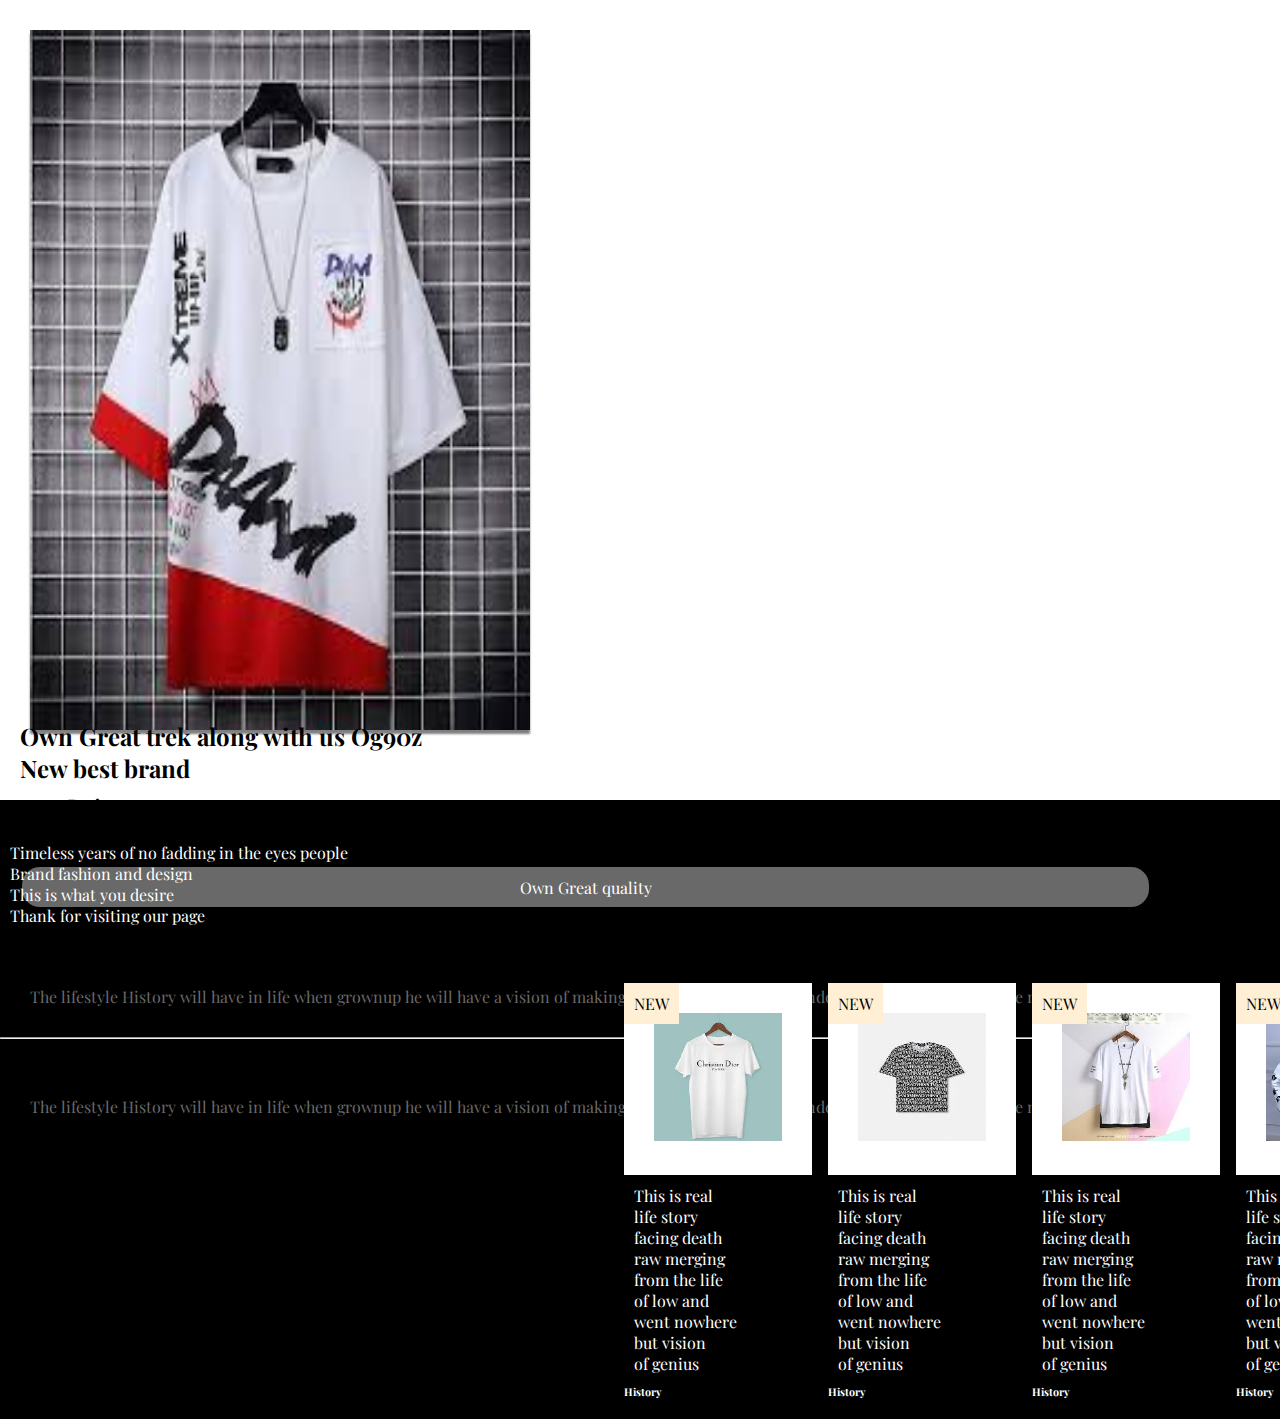
<file: check.html>
<!DOCTYPE html>
<html>

<head>
   <meta charset="UTF-8">
   <meta name="viewport" content="width=device-width, initial-scale=1">
   <link rel="stylesheet" href="style.css">
   <title></title>
</head>

<body class="for">
   <article>
      

   <section class="fat">
      
         
    <div class="shot">
       

      
        <div class="map">
          <img src="images (2) (8).jpeg" alt="" loading>
         </div>   
      
    
         
         

      <div class="along">
         <div class="div3">
              <h2>Own Great trek along with us Og90z<br>New best brand</h2> 
              <p><b>2023 Designer</b></p>
         </div>
         
         
         <div class="container">
         <div class="buttons">
      <p>Own Great quality</p> 
         </div>  
         </div>

         
         <div class="victory">
           <h5>History store</h5> 
                    <p class="victoryp">The lifestyle History will have in life when grownup he will have a vision of making victory one day he will underetand life and stand to be man of his own  </p>
         </div>
         

         <hr>
         
                  <div class="victory">
           <h5>Victory</h5> 
              <p class="victoryp">The lifestyle History will have in life when grownup he will have a vision of making victory one day he will underetand life and stand to be man of his own  </p>
         </div>
         

         </div>

         
         </div>



    </div>
      
         
         </section>
                
                 <h2>The new brand of the company clothes of these year design quality and greatest fashion</h2>
         <p>Timeless years of no fadding in the eyes people <br> Brand fashion and design <br> This is what you desire<br>Thank for visiting our page </p> 
         <h6>History</h6>
   </article>
         

         
         <div class="peg">
            

<div class="school">
   

           <div>
                     <div class="parent">
            <div>
            <p>NEW</p>  
            
   
         <div class="news">
           <img src="images (16).jpeg" alt="">  
         </div>   
            </div>

      
        

         </div>
                        <p class="cot">This is real <br>life story<br> facing death <br>raw merging<br> from the life <br>of low and<br> went nowhere <br>but vision<br> of genius  </p>
                     <h6 class="x">History</h6>   
  
           </div>


            <div>
                      <div class="parent">
            <p>NEW</p>
            
            <div class="news">
           <img src="images (21).jpeg" alt="">     
            </div>

         </div>
                                          <p class="cot">This is real <br>life story<br> facing death <br>raw merging<br> from the life <br>of low and<br> went nowhere <br>but vision<br> of genius  </p>
                     <h6 class="x">History</h6>                     
            </div>

         <div>
                   <div class="parent">
            <p>NEW</p>
            
            <div class="news">
              <img src="images (26).jpeg" alt="">     
            </div>
      
         </div>
                                  <p class="cot">This is real <br>life story<br> facing death <br>raw merging<br> from the life <br>of low and<br> went nowhere <br>but vision<br> of genius  </p>
                  <h6 class="x">History</h6>                
         </div>

         
            <div>
                      <div class="parent">
            
            <p>NEW</p>
            <div class="news">
          <img src="images (22).jpeg" alt="">     
            </div>

         </div>
                                           <p class="cot">This is real <br>life story<br> facing death <br>raw merging<br> from the life <br>of low and<br> went nowhere <br>but vision<br> of genius  </p>
                    <h6 class="x">History</h6>                       
            </div>      

         
         
</div>
         
         
         

         
         
         
         
      </div>
      <p></p>   

</body>

</html>
</file>
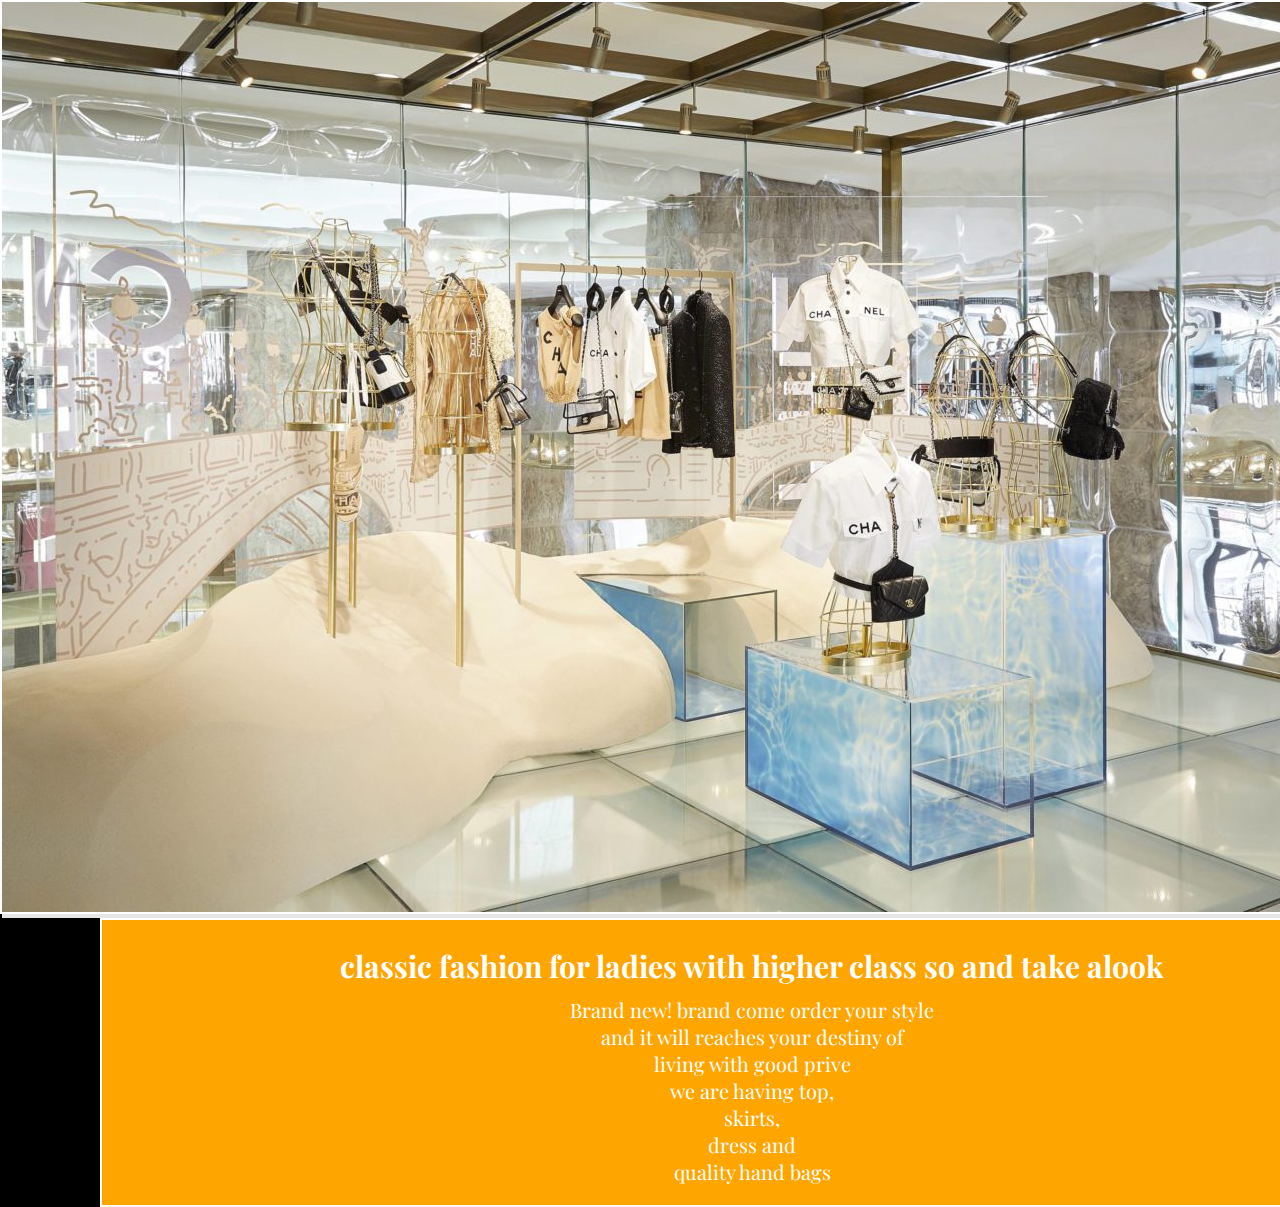
<file: female.html>
<!DOCTYPE html>
<html>

<head>
   <meta charset="UTF-8">
   <meta name="viewport" content="width=device-width, initial-scale=1">
   <link rel="stylesheet" href="style.css">
   <title></title>
</head>

<body class="dee">
  <section class="female">
     <div class="sharp">
        <img src="01_Galeries_Lafayette_Champs-êlysÇes_pictures_by_EugÇnie_Baschet_1_HD-1366x910.jpg" alt="">
        
     </div>
     <div class="rap">
        <div>
                   <h4 class="cee">classic fashion for ladies with higher class so and take alook </h4>
     <p class="kay">Brand new! brand come order your style <br>and it will reaches your destiny of <br>living with good prive <br>we are having top, <br> skirts, <br>dress and <br>quality hand bags</p>  
        </div>

     </div>
   
     
  </section> 

</body>

</html>
</file>
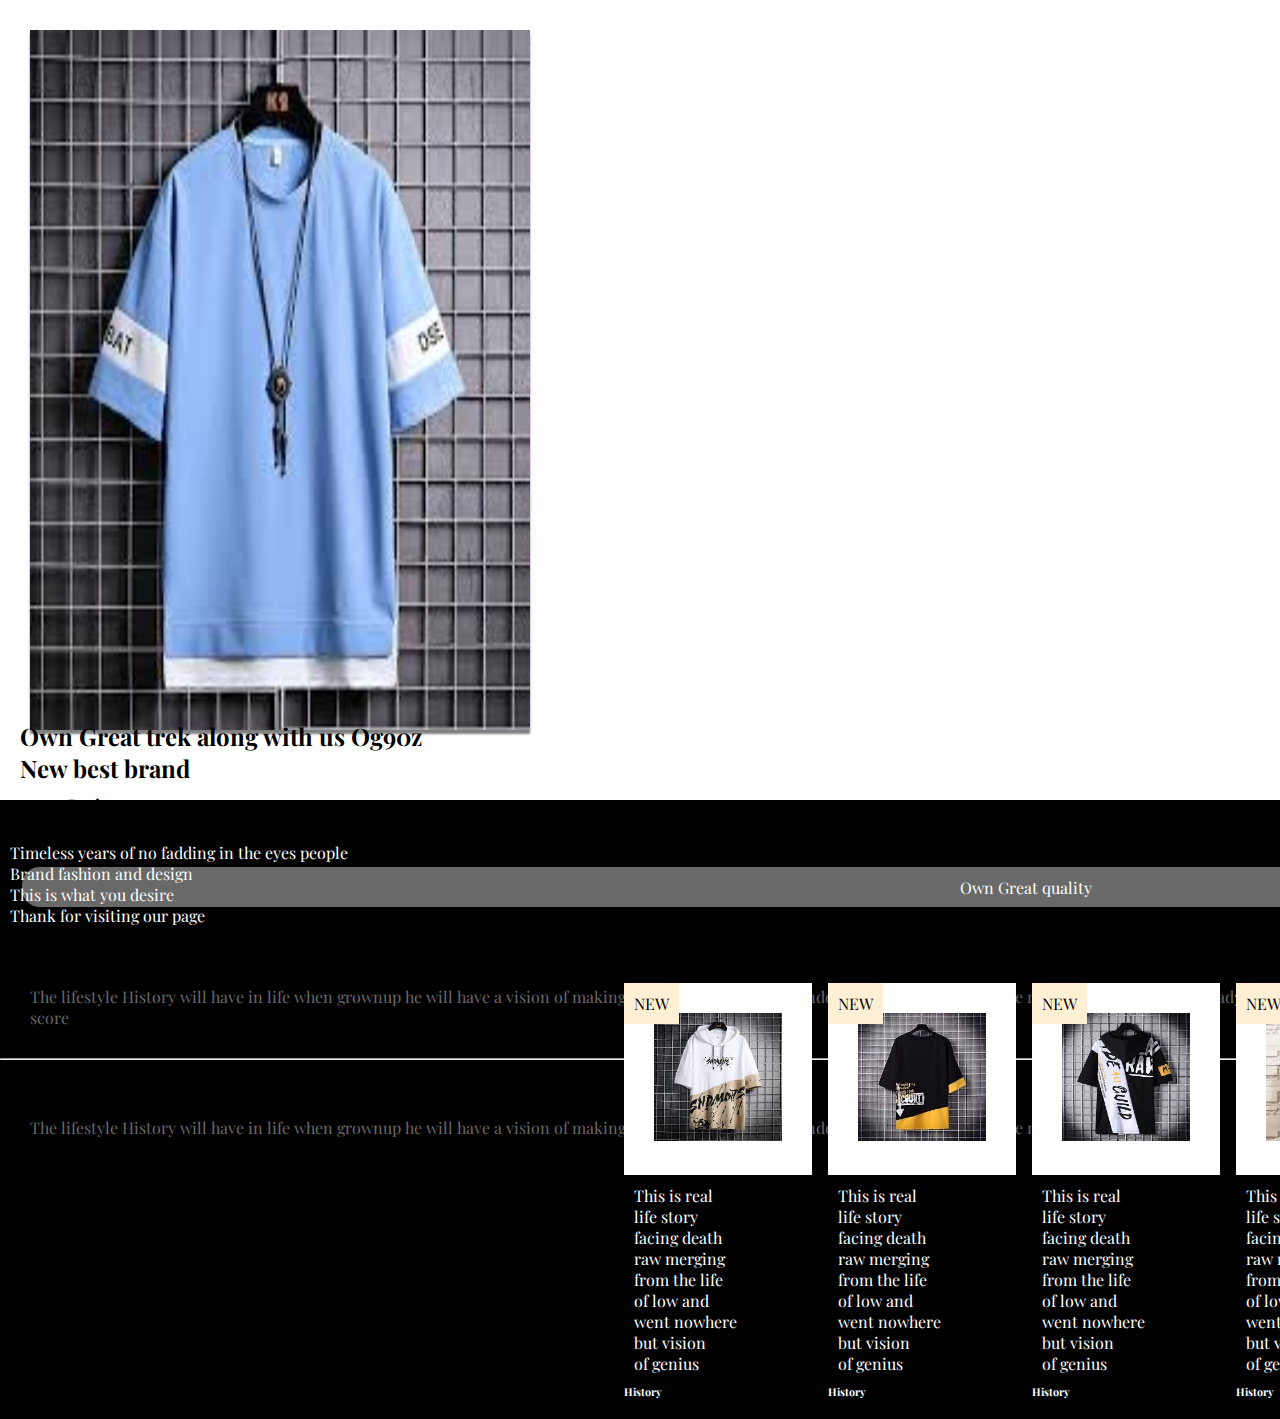
<file: image.html>
<!DOCTYPE html>
<html>

<head>
   <meta charset="UTF-8">
   <meta name="viewport" content="width=device-width, initial-scale=1">
   <link rel="stylesheet" href="style.css">
   <title></title>
</head>

<body class="zbody">
   
   <article>
      

   <section class="fat">
      
         
    <div class="shot">
       

      
        <div class="map">
          <img src="images (1) (19).jpeg" alt="" loading>
         </div>   
      
    
         
         

      <div class="along">
         <div class="div3">
              <h2>Own Great trek along with us Og90z<br>New best brand</h2> 
              <p><b>2023 Designer</b></p>
         </div>
         
         
         <div class="container">
         <div class="buttons">
      <p>Own Great quality</p> 
         </div>  
         </div>

         
         <div class="victory">
           <h5>History store</h5> 
                    <p class="victoryp">The lifestyle History will have in life when grownup he will have a vision of making victory one day he will underetand life and stand to be man of his own, men and lady fashion and which are unique we bring alot of good qualities which can last fod long , the t-shirt are quality score </p>
         </div>
         

         <hr>
         
                  <div class="victory">
           <h5>Victory</h5> 
              <p class="victoryp">The lifestyle History will have in life when grownup he will have a vision of making victory one day he will underetand life and stand to be man of his own  </p>
         </div>
         

         </div>

         
         </div>



    </div>
      
         
         </section>
                
                 <h2>The new brand of the company clothes of these year design quality and greatest fashion</h2>
         <p>Timeless years of no fadding in the eyes people <br> Brand fashion and design <br> This is what you desire<br>Thank for visiting our page </p> 
         <h6>History</h6>
   </article>
         

         
         <div class="peg">
            

<div class="school">
   

           <div>
                     <div class="parent">
            <div>
            <p>NEW</p>  
            
   
         <div class="news">
           <img src="images (2) (16).jpeg" alt="">  
         </div>   
            </div>

      
        

         </div>
                        <p class="cot">This is real <br>life story<br> facing death <br>raw merging<br> from the life <br>of low and<br> went nowhere <br>but vision<br> of genius  </p>
                     <h6 class="x">History</h6>   
  
           </div>


            <div>
                      <div class="parent">
            <p>NEW</p>
            
            <div class="news">
           <img src="images (2) (18).jpeg" alt="">     
            </div>

         </div>
                                          <p class="cot">This is real <br>life story<br> facing death <br>raw merging<br> from the life <br>of low and<br> went nowhere <br>but vision<br> of genius  </p>
                     <h6 class="x">History</h6>                     
            </div>

         <div>
                   <div class="parent">
            <p>NEW</p>
            
            <div class="news">
              <img src="images (2) (21).jpeg" alt="">     
            </div>
      
         </div>
                                  <p class="cot">This is real <br>life story<br> facing death <br>raw merging<br> from the life <br>of low and<br> went nowhere <br>but vision<br> of genius  </p>
                  <h6 class="x">History</h6>                
         </div>

         
            <div>
                      <div class="parent">
            
            <p>NEW</p>
            <div class="news">
          <img src="images (3) (4).jpeg" alt="">     
            </div>

         </div>
                                           <p class="cot">This is real <br>life story<br> facing death <br>raw merging<br> from the life <br>of low and<br> went nowhere <br>but vision<br> of genius  </p>
                    <h6 class="x">History</h6>                       
            </div>      

         
         
</div>
         
         
         

         
         
         
         
      </div>
      <p></p>   



</body>

</html>
</file>
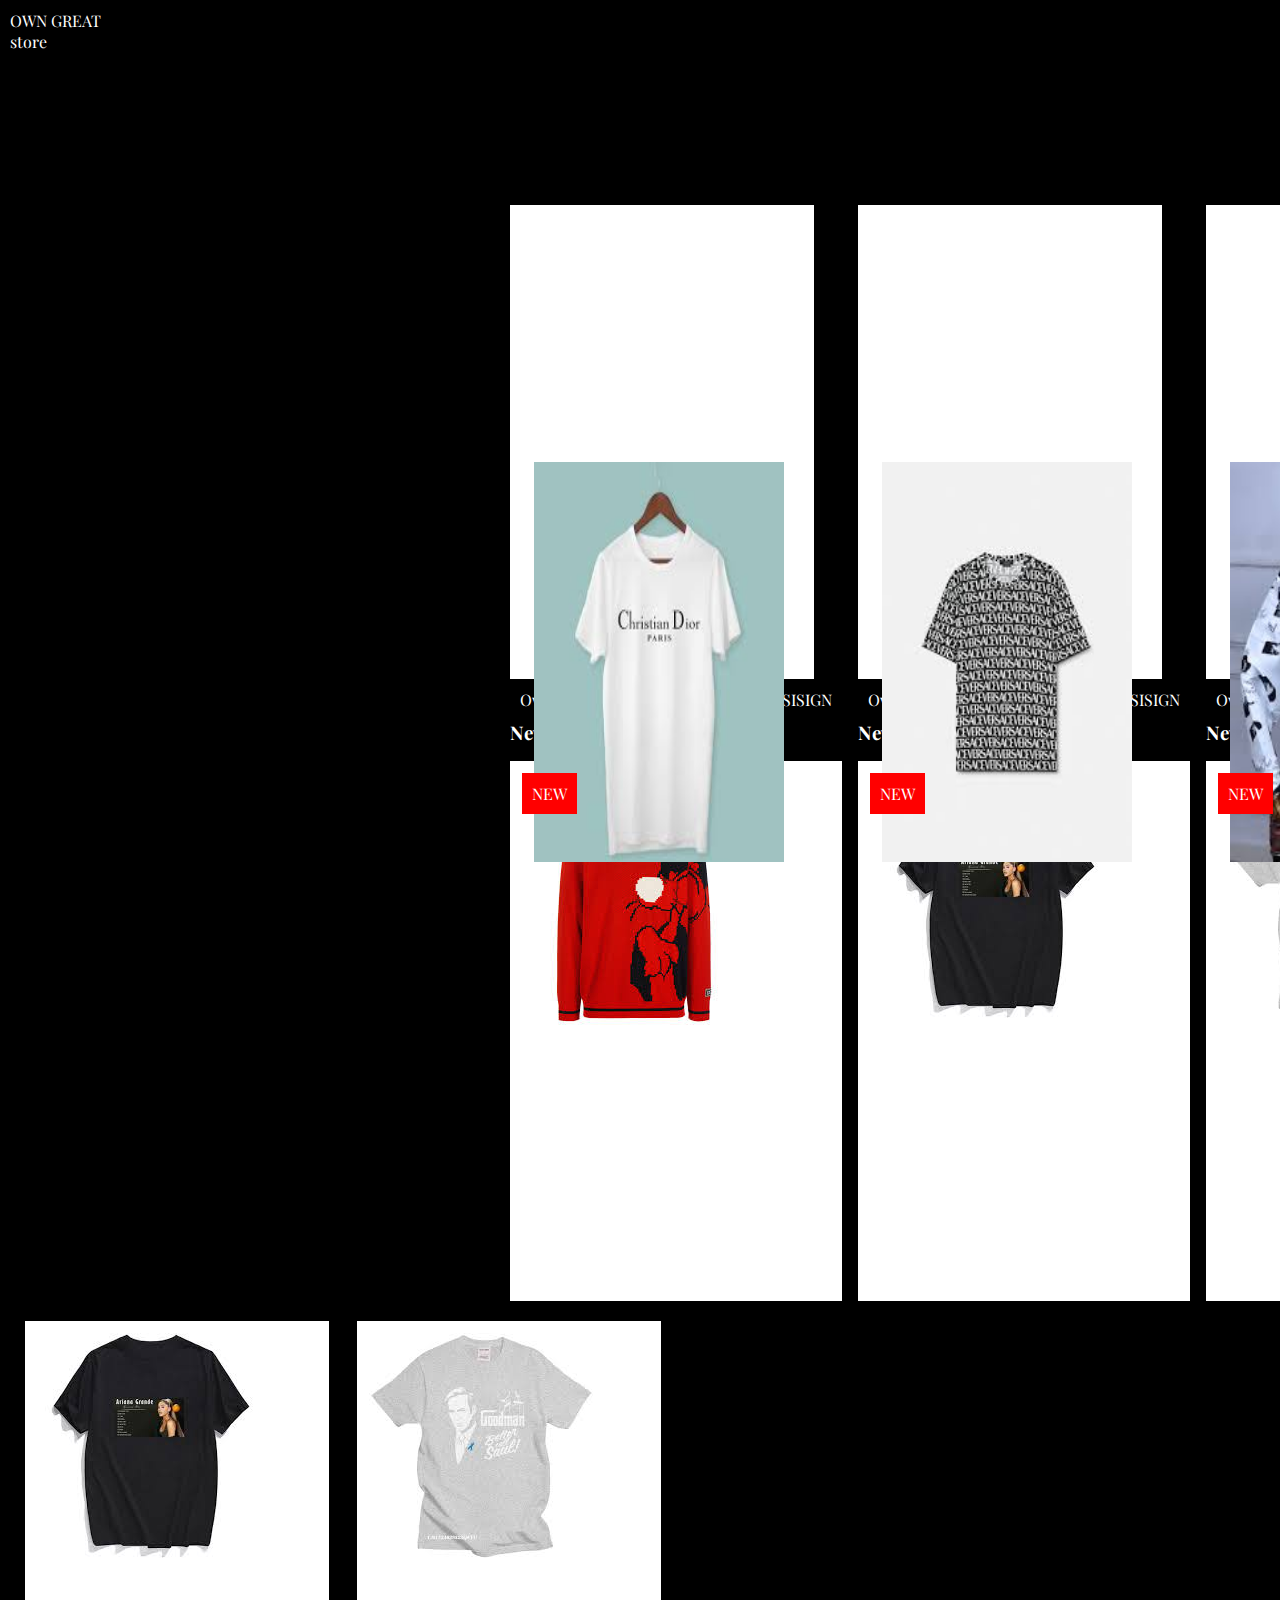
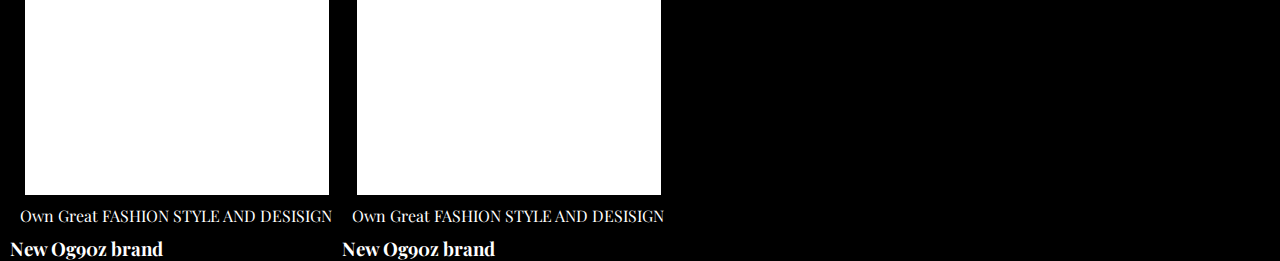
<file: shop.html>
<!DOCTYPE html>
<html>

<head>
   <meta charset="UTF-8">
   <meta name="viewport" content="width=device-width, initial-scale=1">
   <title></title>
   <link rel="stylesheet" href="style.css">
</head>

<body class="body-shop">
        <header class="headerf">

    <p class="nowrap"> OWN GREAT<br><span class="span">store</span></p>
    <nav class="nav">
      <ul class="nav-ul">
        <li><a href="index.html">OwnGreat store</a></li>
        <li><a href="fashion.html">Fashion</a></li>
        <li><a href="">Design</a></li>
      </ul>
    </nav>
   
      

   <div class="path">
     
      
      <div class="trek">
          <div>
        <div class="trekky">
           <div>
         <img src="images (16).jpeg" alt=""> 
           </div>
       


         </div> 
         
         <p>Own Great FASHION STYLE AND DESISIGN</p>
         <h3>New Og90z brand</h3>
         
          </div>
         
         <div>
        <div class="trekky">
         <img src="images (21).jpeg" alt="">
         </div> 
       <p>Own Great FASHION STYLE AND DESISIGN</p>
         <h3>New Og90z brand</h3>
         
         </div>

       <div>
          <div class="trekky">
         <img src="images (22).jpeg" alt="">   
       </div>
       <p>Own Great FASHION STYLE AND DESISIGN</p>
         <h3>New Og90z brand</h3> 
         </div>
      
            
         </div>
         </div>


       <div class="pave">
                 
      <div class="make">
         <div class="dirt">
        <div class="part">
           <p>NEW</p>
           <div>
       <img src="images (20).jpeg" alt="">     
           </div>
      
         </div> 
        <p>Own Great FASHION STYLE AND DESISIGN</p>
         <h3>New Og90z brand</h3> 
         </div>

         <div class="dirt">
             <div class="part">
                <p>NEW</p>
                
                <div>
              <img src="images (18).jpeg" alt="">     
                </div>

         </div> 
          <p>Own Great FASHION STYLE AND DESISIGN</p>
         <h3>New Og90z brand</h3> 
         </div>
       
           
           <div class="dirt">
              

           <div class="part">
              <p>NEW</p>
              <div>
             <img src="images (17).jpeg" alt="">  
              </div>
       
          </div> 
        <p>Own Great FASHION STYLE AND DESISIGN</p>
         <h3>New Og90z brand</h3> 
           </div>  
             

         

        
      </div>
      
      <div class="fav">
           <div class="fam">
             <div class="part">
       <img src="images (18).jpeg" alt="">  
         </div> 
          <p>Own Great FASHION STYLE AND DESISIGN</p>
         <h3>New Og90z brand</h3> 
         </div>
       
           
           <div class="fam">
             <div class="part">
         <img src="images (17).jpeg" alt=""> 
          </div> 
        <p>Own Great FASHION STYLE AND DESISIGN</p>
         <h3>New Og90z brand</h3> 
           </div>
       </div> 
      </div>


   </div> 

    
    



   
</div>

    
    
    
    
</body>

</html>
</file>
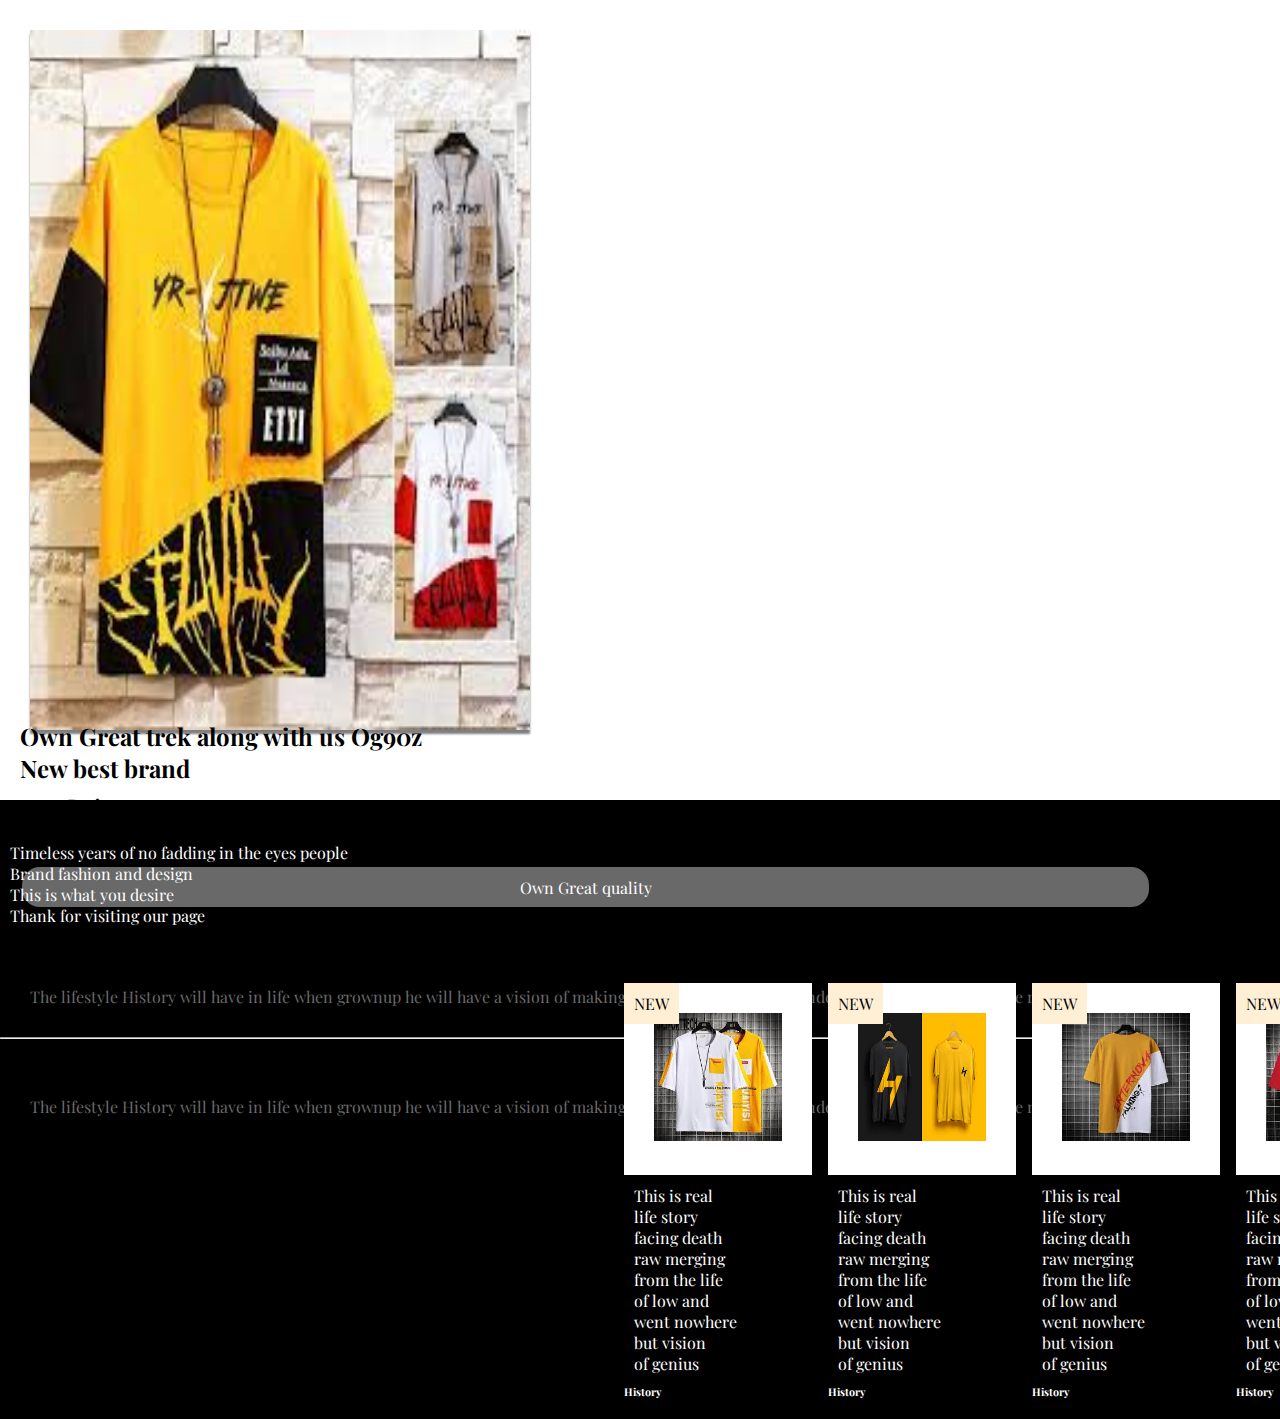
<file: take.html>
<!DOCTYPE html>
<html>

<head>
   <meta charset="UTF-8">
   <meta name="viewport" content="width=device-width, initial-scale=1">
   <link rel="stylesheet" href="style.css">
   <title></title>
</head>

<body class="bodyd">
   

   <article>
      

   <section class="fat">
      
         
    <div class="shot">
       

      
        <div class="map">
          <img src="images (2) (10).jpeg" alt="" loading>
         </div>   
      
    
         
         

      <div class="along">
         <div class="div3">
              <h2>Own Great trek along with us Og90z<br>New best brand</h2> 
              <p><b>2023 Designer</b></p>
         </div>
         
         
         <div class="container">
         <div class="buttons">
      <p>Own Great quality</p> 
         </div>  
         </div>

         
         <div class="victory">
           <h5>History store</h5> 
                    <p class="victoryp">The lifestyle History will have in life when grownup he will have a vision of making victory one day he will underetand life and stand to be man of his own  </p>
         </div>
         

         <hr>
         
                  <div class="victory">
           <h5>Victory</h5> 
              <p class="victoryp">The lifestyle History will have in life when grownup he will have a vision of making victory one day he will underetand life and stand to be man of his own  </p>
         </div>
         

         </div>

         
         </div>



    </div>
      
         
         </section>
                
                 <h2>The new brand of the company clothes of these year design quality and greatest fashion</h2>
         <p>Timeless years of no fadding in the eyes people <br> Brand fashion and design <br> This is what you desire<br>Thank for visiting our page </p> 
         <h6>History</h6>
   </article>
         

         
         <div class="peg">
            

<div class="school">
   

           <div>
                     <div class="parent">
            <div>
            <p>NEW</p>  
            
   
         <div class="news">
           <img src="images (1) (8).jpeg" alt="">  
         </div>   
            </div>

      
        

         </div>
                        <p class="cot">This is real <br>life story<br> facing death <br>raw merging<br> from the life <br>of low and<br> went nowhere <br>but vision<br> of genius  </p>
                     <h6 class="x">History</h6>   
  
           </div>


            <div>
                      <div class="parent">
            <p>NEW</p>
            
            <div class="news">
           <img src="download (13).jpeg" alt="">     
            </div>

         </div>
                                          <p class="cot">This is real <br>life story<br> facing death <br>raw merging<br> from the life <br>of low and<br> went nowhere <br>but vision<br> of genius  </p>
                     <h6 class="x">History</h6>                     
            </div>

         <div>
                   <div class="parent">
            <p>NEW</p>
            
            <div class="news">
              <img src="images (2) (22).jpeg" alt="">     
            </div>
      
         </div>
                                  <p class="cot">This is real <br>life story<br> facing death <br>raw merging<br> from the life <br>of low and<br> went nowhere <br>but vision<br> of genius </p>
                  <h6 class="x">History</h6>                
         </div>

         
            <div>
                      <div class="parent">
            
            <p>NEW</p>
            <div class="news">
          <img src="images (3) (6).jpeg" alt="">     
            </div>

         </div>
                                           <p class="cot">This is real <br>life story<br> facing death <br>raw merging<br> from the life <br>of low and<br> went nowhere <br>but vision<br> of genius  </p>
                    <h6 class="x">History</h6>                       
            </div>      

         
         
</div>
         
         
         

         
         
         
         
      </div>
      <p></p>   


</body>

</html>
</file>
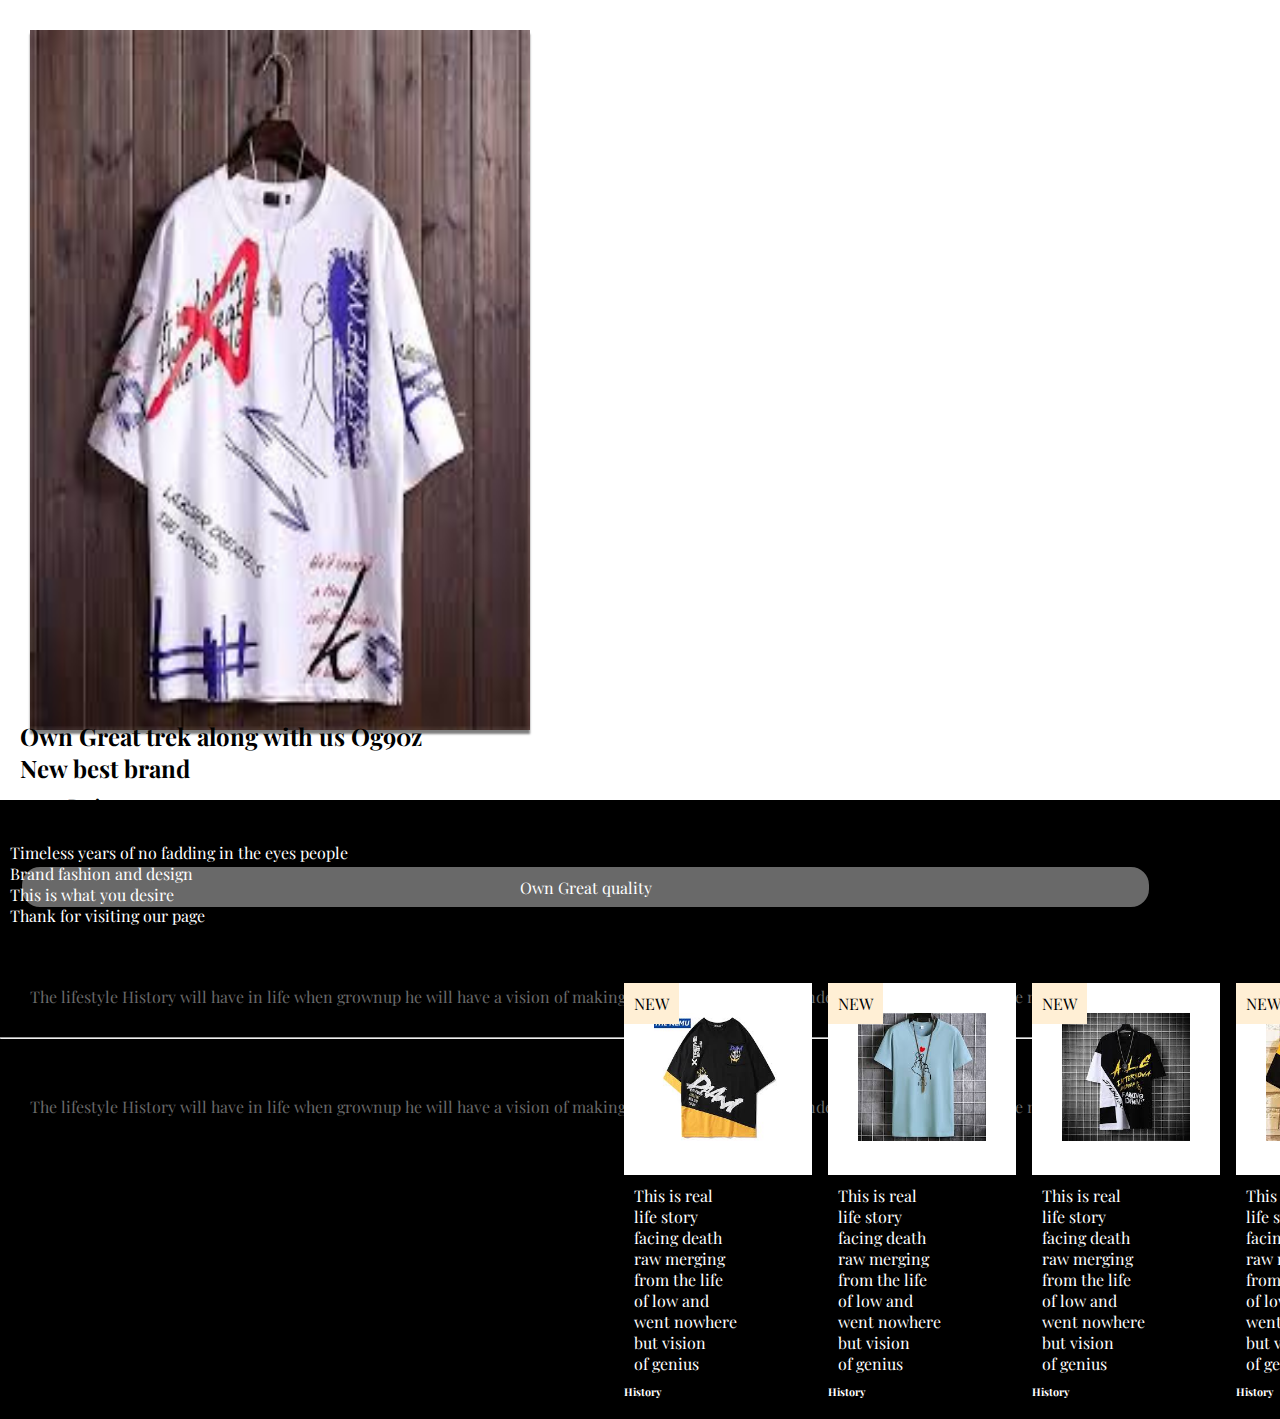
<file: wise.html>
<!DOCTYPE html>
<html>

<head>
   <meta charset="UTF-8">
   <meta name="viewport" content="width=device-width, initial-scale=1">
   <link rel="stylesheet" href="style.css">
   <title></title>
</head>

<body class="gee">
   <article>
      

   <section class="fat">
      
         
    <div class="shot">
       

      
        <div class="map">
          <img src="images (2) (11).jpeg" alt="" loading>
         </div>   
      
    
         
         

      <div class="along">
         <div class="div3">
              <h2>Own Great trek along with us Og90z<br>New best brand</h2> 
              <p><b>2023 Designer</b></p>
         </div>
         
         
         <div class="container">
         <div class="buttons">
      <p>Own Great quality</p> 
         </div>  
         </div>

         
         <div class="victory">
           <h5>History store</h5> 
                    <p class="victoryp">The lifestyle History will have in life when grownup he will have a vision of making victory one day he will underetand life and stand to be man of his own  </p>
         </div>
         

         <hr>
         
                  <div class="victory">
           <h5>Victory</h5> 
              <p class="victoryp">The lifestyle History will have in life when grownup he will have a vision of making victory one day he will underetand life and stand to be man of his own  </p>
         </div>
         

         </div>

         
         </div>



    </div>
      
         
         </section>
                
                 <h2>The new brand of the company clothes of these year design quality and greatest fashion</h2>
         <p>Timeless years of no fadding in the eyes people <br> Brand fashion and design <br> This is what you desire<br>Thank for visiting our page </p> 
         <h6>History</h6>
   </article>
         

         
         <div class="peg">
            

<div class="school">
   

           <div>
                     <div class="parent">
            <div>
            <p>NEW</p>  
            
   
         <div class="news">
           <img src="download (14).jpeg" alt="">  
         </div>   
            </div>

      
        

         </div>
                        <p class="cot">This is real <br>life story<br> facing death <br>raw merging<br> from the life <br>of low and<br> went nowhere <br>but vision<br> of genius  </p>
                     <h6 class="x">History</h6>   
  
           </div>


            <div>
                      <div class="parent">
            <p>NEW</p>
            
            <div class="news">
           <img src="images (1) (18).jpeg" alt="">     
            </div>

         </div>
                                          <p class="cot">This is real <br>life story<br> facing death <br>raw merging<br> from the life <br>of low and<br> went nowhere <br>but vision<br> of genius  </p>
                     <h6 class="x">History</h6>                     
            </div>

         <div>
                   <div class="parent">
            <p>NEW</p>
            
            <div class="news">
              <img src="images (1) (24).jpeg" alt="">     
            </div>
      
         </div>
                                  <p class="cot">This is real <br>life story<br> facing death <br>raw merging<br> from the life <br>of low and<br> went nowhere <br>but vision<br> of genius  </p>
                  <h6 class="x">History</h6>                
         </div>

         
            <div>
                      <div class="parent">
            
            <p>NEW</p>
            <div class="news">
          <img src="images (2) (10).jpeg" alt="">     
            </div>

         </div>
                                           <p class="cot">This is real <br>life story<br> facing death <br>raw merging<br> from the life <br>of low and<br> went nowhere <br>but vision<br> of genius  </p>
                    <h6 class="x">History</h6>                       
            </div>      

         
         
</div>
         
         
         

         
         
         
         
      </div>
      <p></p>   

</body>

</html>
</file>
<file: style.css>
@import url('https://fonts.googleapis.com/css2?family=Playfair+Display:wght@400;500;600;700&display=swap');
*{
  padding: 0;
  margin: 0;
}
body{
  scroll-behavior:smooth;
  background-repeat: no-repeat;
  background-size: cover;
  background-image: url(/img/Popg795x1060.jpg);
  height: 50vh;
  background-attachment: fixed;
  
  
  background-position: center;
  background-color: #333;
  
 font-family: 'Playfair Display', serif;
 width: 160%;
  
  
}
.header{
  background-color: black;
  top:0;
  position: fixed;
  z-index: 1;
  width: 150%;
  padding:20px;
}
/*
.pay{
  width:100%;
  height:700px;
  border:2px solid red;
  background-color: green;
  background: rgba(76, 175, 80, 0);
}*/
.nav{
  text-decoration:none;
}

.nav ul{
  display: flex;
  list-style-type: none;
 right: 10px;
  justify-content: right;
  gap: 1rem;
  color:white;
  padding: 30px;
  margin-right: 10px;
}
nav ul li {
   top:0;
   right: 0;
}
.nav ul a{
  color: grey;
  text-decoration: none;
  font-weight: bold;
  font-size: 25px;
}
.section{
  
  width: 160%;
  height: 800vh;
  background: black;
  
  
}
.morning{
  width:60%;
  height:300px;
  border: 2px solid black;
  background-color: white;
  margin: 0 auto;
  margin-top: 300px;
  text-align: center;
  padding:20px;
}
.article{
 margin-top:0;
  width:100%;
  height:500px;

  background-color: green;
  background: rgba(76, 175, 80, 0);
  z-index: 1;
  
  
}
p{
  color:white;
  padding: 10px;
}
.p{
  color: black;
  font-size: 20px;
}
.h1{
  margin-top: 50px;
  font-size: 60px;
}
.div{
  border: 2px solid black;
  width:40%;
  margin:0 auto;
  background-color: black;
  padding:10px;
  border-radius: 20px;
}
.div a{
  color: white;
  text-decoration: none;
}
.header .nowrap {
  font-weight: bold;
  font-size: 25px;
  left:10px;
  place-content: start;
  text-align: start;

  
}
.class{
   width: 100%;
   display: flex;
 align-items: center;
  margin-top:6rem;
  gap: 1rem;
  place-content: center;

}
.section .class .image{
   margin-top: 6rem;
  align-items: center;
  background: white;
  padding: 20px;
  overflow: hidden;
  align-items: center;
  position: relative;
}
.class img{
  width: 6rem;
  height: 8rem;
  align-items:center;
  
}





.pam {
   margin-top: 2rem;
}
.dirt{
   background: white;
}
.pave .dirt .part p{
   background: red;
   position: absolute;
}
.image .new{
   position: absolute;
   background: grey;
   top: 0px;
   left:0;
   color: white;
   display: flow-root;
   font-weight: 500;

}


.section h3{
   color: white;
   text-align: start;
}
.image p{
   text-align: start;
}
.class hr{
  border: 1px solid white;
}
.section .photo{
   width: 100%;
   display: flex;
   align-items: center;
   place-items: center;
}

.section .photo .mma{
   

   display: flex;
   width: 100%;
   margin-top: 8rem;
align-items: center;

justify-content: space-between;
gap: 1rem;
place-content: center;



   

}

.photo .mma:last-child{

   
}
.photo .footer img{
width:600px;

}
.photo .margin img{
   width: 300px;
   height: 400px;
}
.photo h4{
   color: white;
}
.section .mma p{
   text-align: center;
}
.section .mma h4{
   text-align: center;
   text-transform: uppercase;
   font-size: 20px;
}
.section .mma .popg img{
   width: 300px;
   height: 300px;
   margin-top: 200px;

   
}
.section .popg .dab{
   display: flex;
   margin-top:200px;
   background: dimgrey;
   width: 100%;
   height: 800px;
   gap: 1rem;
   border: 1px solid white;

   

}
.section .popg .dab img{
   margin-top: 100px;
   width: 450px;
   height: 600px;
}
.popg h2{
   margin-top: 300px;
   text-align: center;
   color: white;
   font-size: 55px;
   font-weight: bolder;
   line-height: 2.5;
   margin-left: 90px;
   position: relative;
}
.popg p{
margin-left: 90px;
gap: 1rem;

   
}


.section .grid{
   display: grid;
   margin-top: 100px;
   width: 100%;

}
.section .grid div{
   display: flex;
   grid-column: 3;
   gap:1rem;
}
.section .grid img{
   width: 300px;
   height: 400px;
   
   justify-content: center;
}
.section .grid .drive{
   margin-top:1rem;
}
.section .popg .dab img{
   margin-top: 100px;
   width: 450px;
   height: 600px;
}
.popg h2{
   margin-top: 300px;
   text-align: center;
   color: white;
   font-size: 55px;
   font-weight: bolder;
   line-height: 2.5;
   margin-left: 90px;
   position: relative;
}
.popg p{
margin-left: 90px;
gap: 1rem;

   
}


.section .grid{
   display: grid;
   margin-top: 100px;
   width: 100%;

}
.section .grid div{
   display: flex;
   grid-column: 3;
   gap:1rem;
}
.section .grid img{
   width: 300px;
   height: 400px;
   
   justify-content: center;
}
.section .grid .drive{
     margin-top:1rem;
}
.clothing{
   display: flex;
   width: 99%;
   height: 700px;
   border: 2px solid white;
   margin-top: 2rem;
   gap: 5rem;
}
.clothing img{
   width: 400px;
   height: 550px;
   margin-top: 70px;
}
.clothing .own{
   margin-top: 200px;
}
.clothing .email{
   
   margin-top: 1rem;
}
.clothing .email a{
   color:grey;
   font-size: 20px;
}
.clothing .great {
   margin-left: 10px;
   margin-top: 1rem;
   
}
.clothing .great p{
   color: grey;
   font-size: 20px;
}
.clothing .great a{
   color:grey;
}
.section .footer .one{
   display: flex;
   margin-top: 50px;
   justify-content: space-between;
   
   
}
.section .footer .two{
   

   gap: 8rem;
}
.section .footer .one a {
 color: darkgrey;
}
.section .footer .whom{
   justify-content: space-between;
}
.section .footer .one:first-child{
   
}
.section .footer .one .three{
   gap:1rem;
}
.one .three img{
   width: 20px;
   height: 20px;
   gap: 0.5rem;
}
.footer .one .three a{
   gap: 1rem;
}
.impor.popx{
   position:relative;
}
.grid h5{
   color: black;
   background: papayawhip;
   position: absolute;
   text-transform: uppercase;
   padding: 10px;
}
.headerf{
   
}
.life .ten{
   color: white;
   text-align: center;
   margin-top: 300px;
   font-size: 40px;
   font-weight: 600px;
}
.body{
   background: black;
}
.life p{
   text-align: center;
}
.life .chain button{
   align-items: center;
   place-content: center;
   padding: 10px;
   width: 100px;
   margin-top: 50px;
   border-radius: 25px;
   
}
.life .chain button {
   font-size: 25px;
   text-align: center;
}
.thirty{
   width: 100%;
   
}
.thirty .thirty-img{
   display: flex;
   width: 100%;
   place-content: center;
   margin-top: 50px;
   
}
.row img{
   width: 200px;
   gap: 1rem;
}
.footer .same{
   display: flex;
   margin-top: 150px;
   align-items: center;
   justify-content: space-between;
}
.four .history img{
   width: 20px;
   height:20px;
}
.body-shop{
   background: black;
}
.path {
   width: 100%;
   place-content: center;
   display: grid;
   margin-top: 50px;
   grid-column: 3;
}
.path .trek{
   display: flex;
   align-items:center;
   gap: 1rem;
   
}
.trekky{
   align-items: center;
   width: 280px;
   height: 450px;
   border: 2px solid white;
  background: white;
  padding:10px;
  place-content: center;
  position: relative;
  
}
.trekky img{
   width: 250px;
   height: 400px;
   align-items: center;
   justify-content: center;
   place-content: center;
   position: absolute;
   margin-left: 12px;
   margin-top: 20px;
   
}
.pave{
   margin-top:1rem;
   
}
.pave .make{
   display: flex;
   gap: 1rem;
   place-content: center;
   
   
   
}
.pave .make img{
   gap: 1rem;
   margin-left: 12px;
   margin-top: 20px;
}
.pave .make .part{
   width: 280px;
   height: 450px;
   border: 2px solid white;
  background: white;
  padding:10px;
  
}

.trekky .run{
   margin-top: 1rem;
}
.trekky .run p{
   color: white;
}
.trek h3{
   color: white;
}
.pave h3{
   color: white;
}
.fav {
   margin-top: 20px;
   width: 100%;
   display: flex;
   margin-left: 10px;
}
.fav .part{
   width: 280px;
   height: 450px;
   border: 2px solid white;
  background: white;
  padding:10px;
  margin-left: 15px;
  left: 10px;
  gap: 1rem;
  
}
.trekky .send {
   background: red;
   color: white;
}
.row .column{
   place-content: center;
   align-items: center;
}
.row > .column {
  
 align-items: center;
  display: flex;
}

.row:after {
  content: "";
  display: table;
  clear: both;
}

/* Create four equal columns that floats next to eachother */
.column img{
   width: 200px;
   height: 300px;
}
.column {
  float: left;
  width: 25%;
}

/* The Modal (background) */
.modal {
  display: none;
  position: fixed;
  z-index: 1;
  padding-top: 100px;
  left: 0;
  top: 0;
  width: 100%;
  height: 100%;
  overflow: auto;
  background-color: black;
}

/* Modal Content */
.modal-content {
  position: relative;
  background-color: #fefefe;
  margin: auto;
  padding: 0;
  width: 90%;
  max-width: 1200px;
}

/* The Close Button */
.close {
  color: white;
  position: absolute;
  top: 10px;
  right: 25px;
  font-size: 35px;
  font-weight: bold;
}

.close:hover,
.close:focus {
  color: #999;
  text-decoration: none;
  cursor: pointer;
}

/* Hide the slides by default */
.mySlides {
  display: none;
}

/* Next & previous buttons */
.prev,
.next {
  cursor: pointer;
  position: absolute;
  top: 50%;
  width: auto;
  padding: 16px;
  margin-top: -50px;
  color: white;
  font-weight: bold;
  font-size: 20px;
  transition: 0.6s ease;
  border-radius: 0 3px 3px 0;
  user-select: none;
  -webkit-user-select: none;
}

/* Position the "next button" to the right */
.next {
  right: 0;
  border-radius: 3px 0 0 3px;
}

/* On hover, add a black background color with a little bit see-through */
.prev:hover,
.next:hover {
  background-color: rgba(0, 0, 0, 0.8);
}

/* Number text (1/3 etc) */
.numbertext {
  color: #f2f2f2;
  font-size: 12px;
  padding: 8px 12px;
  position: absolute;
  top: 0;
}

/* Caption text */
.caption-container {
  text-align: center;
  background-color: black;
  padding: 2px 16px;
  color: white;
}

img.demo {
  opacity: 0.6;
}

.active,
.demo:hover {
  opacity: 1;
}

img.hover-shadow {
  transition: 0.3s;
}

.hover-shadow:hover {
  box-shadow: 0 4px 8px 0 rgba(0, 0, 0, 0.2), 0 6px 20px 0 rgba(0, 0, 0, 0.19);
}
.fat .showoff .map img{
   width: 100%;
   height: 600px;
   box-shadow: 4px 0 2px hsla(0, 0, 0, 0.3);
}
.zbody{
   background: black;
   margin: 0;
}
.fat .mav {
   height: 1200p;
   border: 4px solid white;
   
   background: white;
   place-content: center;
   
}
.peg {
   display: flex;
   align-items: center;
   place-content: center;
}
.peg .school{
   margin-top: 2rem;
   display: flex;
   align-items: center;
   place-content: center;
   justify-content: center;
      gap:1rem;
   
}
.peg .school .parent {
   align-items: center;

   background: white;
   padding: 30px;
   position: relative;
   
   
}
.peg .school .parent img{
   width: 8rem;
   height: 8rem;
   gap:1rem;
}
.peg .school .parent p{
   color: black;
   position: absolute;
   top:0;
   left:0;
   background: papayawhip;
}

.showoff h2{
   color: white;
   text-align: center;
}
p{
   
}
.fat .map img{
   width: 500px;
   height: 700px;
   margin-left: 30px;
   margin-top: 30px;
   box-shadow: 0 4px 2px rgba(0, 0, 0, 0.5); 
}
.fat .map{
   
   width: 400px;
   height: 700px;
   align-items: center;
   place-content: center;
   
}
.fat{
   display: flex;
   background: white;
   width: 100%;
   height: 800px;
   
}
.fat h2 {
  right:30px;
  top: 0;
 


   
}
.along .shot{
   
   right: 10px;
   
   margin-top: 30px;
   width: 440px;
   height: 700px;
   border: 2px solid white;
   position: absolute;
   
}
.along .div3 p{
   color: black;
   
}
.along .div3{
   display: block;
   padding: 20px;
}
.along .button{
   width: 100%;
   text-align: center;
   
   
   border-radius: 20px;
   background: gray;
}
.fat{
   display: flex;
}
.along .container{
   padding: 20px;
   
}
.fat .buttons{
   text-align: center;
   width: 100%;
   height: 2.5rem;
   border-radius: 20px;
   border: 2px solid black;
   background: dimgrey;
}
.along .button p{
   text-align: center;
   color: white;
   font-size: 10px;
}
.victory h5{
   color: black;
   font-size: 20px;
}
.victory{
   padding: 20px;
}
.victoryp{
   color: dimgrey;
}
.x{
   color: white;
}
.bodyd{
   background: black;
}
.gee{
   background: black;
}
/* Style the Image Used to Trigger the Modal */
#myImg {
  border-radius: 5px;
  cursor: pointer;
  transition: 0.3s;
}

#myImg:hover {opacity: 0.7;}

/* The Modal (background) */
.modal {
  display: none; /* Hidden by default */
  position: fixed; /* Stay in place */
  z-index: 1; /* Sit on top */
  padding-top: 100px; /* Location of the box */
  left: 0;
  top: 0;
  width: 100%; /* Full width */
  height: 100%; /* Full height */
  overflow: auto; /* Enable scroll if needed */
  background-color: rgb(0,0,0); /* Fallback color */
  background-color: rgba(0,0,0,0.9); /* Black w/ opacity */
}

/* Modal Content (Image) */
.modal-content {
  margin: auto;
  display: block;
  width: 80%;
  max-width: 700px;
}

/* Caption of Modal Image (Image Text) - Same Width as the Image */
#caption {
  margin: auto;
  display: block;
  width: 80%;
  max-width: 700px;
  text-align: center;
  color: #ccc;
  padding: 10px 0;
  height: 150px;
}

/* Add Animation - Zoom in the Modal */
.modal-content, #caption {
  animation-name: zoom;
  animation-duration: 0.6s;
}

@keyframes zoom {
  from {transform:scale(0)}
  to {transform:scale(1)}
}

/* The Close Button */
.close {
  position: absolute;
  top: 15px;
  right: 35px;
  color: #f1f1f1;
  font-size: 40px;
  font-weight: bold;
  transition: 0.3s;
}

.close:hover,
.close:focus {
  color: #bbb;
  text-decoration: none;
  cursor: pointer;
}

/* 100% Image Width on Smaller Screens */
@media only screen and (max-width: 700px){
  .modal-content {
    width: 100%;
  }
  .header{
     width: 200%;
  }
  .section{
     width: 100%;
  }
  .paper{
     width: 100%;
  }
  .section .photo{
     width: 100%;
  }
  
}
.for{
   background: black;
}
.column .columnp{
   background: red;
   position: absolute;
}
.column img {
   position: relative;
}  
.dee{
   background: black;
   color: white;
   margin: 0;
   padding: 0;
   width: 100%;
}
.female .cee{
   color:white;
   text-align: center;
   margin-top: 1rem;
   font-size: 30px;
   
}
.female .kay{
   text-align: center;
   font-size: 20px;
}
.dee img{
   border: 2px solid white;
   box-shadow: 2px 4px 0 rgba(255,255,255,0.9);
   
}
.dee .female .rap{
   
   margin-left: 100px;
   
   background: orange;
   width: 100%;
   height: 500p;
   border: 2px solid white;
   padding: 10px;
   text-align: center;
   align-items: start;
}
.lost .mob{
   gap: 1rem;
   align-items: center;
   overflow: hidden;
   background: red;
   position: relative;
}
.frame .lost{
   margin-top: 1rem;
   display: grid;
   column-count: 3;
   grid-template-columns: 30vw auto 30vw;
   gap: 1rem;
}
.fa{
   background: black;
}
.mob .clap{
   color: red;
   position: absolute;
   background: orange;
}
.frame .dot{
   width: 100% ;
   height: 600px;
   border: 2px solid white;
   background: orange;
   display: flex;
   justify-content: space-between;
}
.dot .moon, .noon{
   margin-top: 3rem;
} 
.dot .moon img{
   border-radius: 50%;
}
.frame .viva{
   text-align: center;
}



/*
@media screen and (max-width: 992px){
   body{
      width: 100%;
   }
 .image{
  width: 3rem;
  height: 3rem;
  align-items: center;
  place-content: center;
   }
   .image img{
      width: 3rem;
      height: 3rem;
   }
   .article{
      width: 100%;
      height: 300px;
   }
   .photo .footer img {
      width: 300px;
   }
   .photo .margin img{
      width: 180px;
      height: 220px;
      
   }
   .photo .mma h4{
      font-size: 10px;
   }
   .header{
      width: 562px;
   }
   p{
      font-size: 7px;
   }
   .popg{
      width: 100%;
   
      
   }
   .section .popg .dab img{
     width: 250px;
     height: 400px;
   }
   .popg h2{
      font-size: 30px;
   }
   .section .grid img{
      width: 180px;
      height: 280px;
   }
   .clothing img{
      width: 250px;
      height: 280px;
   }
   .clothing .own{
      margin-left: 100px;
   }
}
*/
@media screen and (max-width: 1200px){
   .header{
  background-color: black;
  top:0;
  position: fixed;
  z-index: 1;
  
  padding:20px;
  width: 100%;
}
.section{
  
  width: 100%;
  height: 800vh;
  background: black;
  
  
}
p{
   font-size: 20px;
}

.section .class .image{
   margin-top: 6rem;
   width: 6rem;
   height: 8rem;
  align-items: center;
  background: white;
  padding: 20px;
  overflow: hidden;
  align-items: center;
  position: relative;
  font-size: 20px;
}
.paper .class .image img{
  width: 6rem;
  height: 8rem;
  
  
}
.photo{
   width: 100%;
}
.section .photo .mma{
   

   display: flex;
   width: 100%;
   margin-top: 8rem;
align-items: center;

justify-content: space-between;
gap: 1rem;
place-content: center;



   

}
.section .class{
   width: 100%;
}
.photo .footer img{
width:600px;

}
.photo .margin img{
   width: 300px;
   height: 400px;
}
.photo h4{
   color: white;
}
.section .mma p{
   text-align: center;
}
.section .mma h4{
   text-align: center;
   text-transform: uppercase;
   font-size: 20px;
}
.section .mma .popg img{
   width: 300px;
   height: 300px;
   margin-top: 200px;

   
}
.section .popg .dab{
   display: flex;
   margin-top:200px;
   background: dimgrey;
   width: 100%;
   height: 800px;
   gap: 1rem;
   border: 1px solid white;

   

}
.section .popg .dab img{
   margin-top: 100px;
   width: 450px;
   height: 600px;
}
.popg h2{
   margin-top: 300px;
   text-align: center;
   color: white;
   font-size: 55px;
   font-weight: bolder;
   line-height: 2.5;
   margin-left: 90px;
   position: relative;
}
.popg p{
margin-left: 90px;
gap: 1rem;

   
}


.section .grid{
   display: grid;
   margin-top: 100px;
   width: 100%;

}
.section .grid div{
   display: flex;
   grid-column: 3;
   gap:1rem;
}
.section .grid img{
   width: 300px;
   height: 400px;
   
   justify-content: center;
}
.section .grid .drive{
   margin-top:1rem;
}


}
</file>
